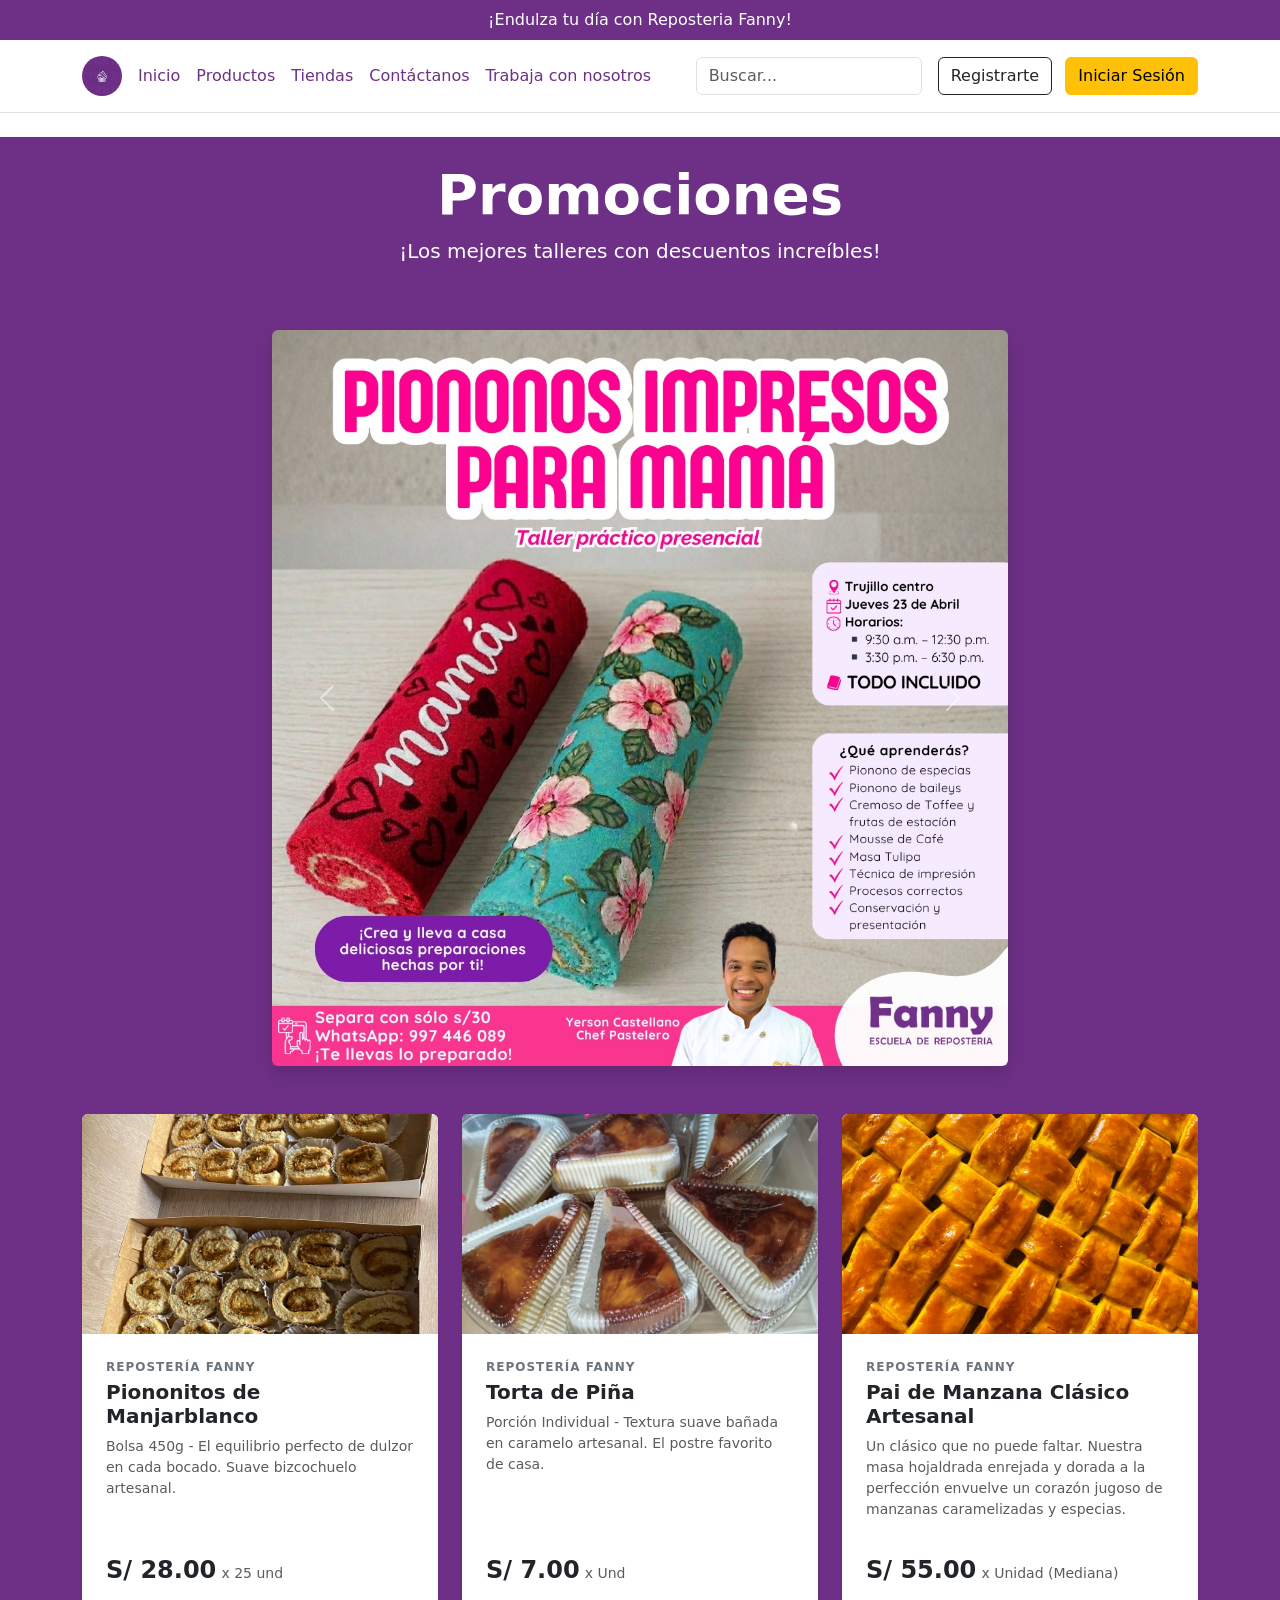
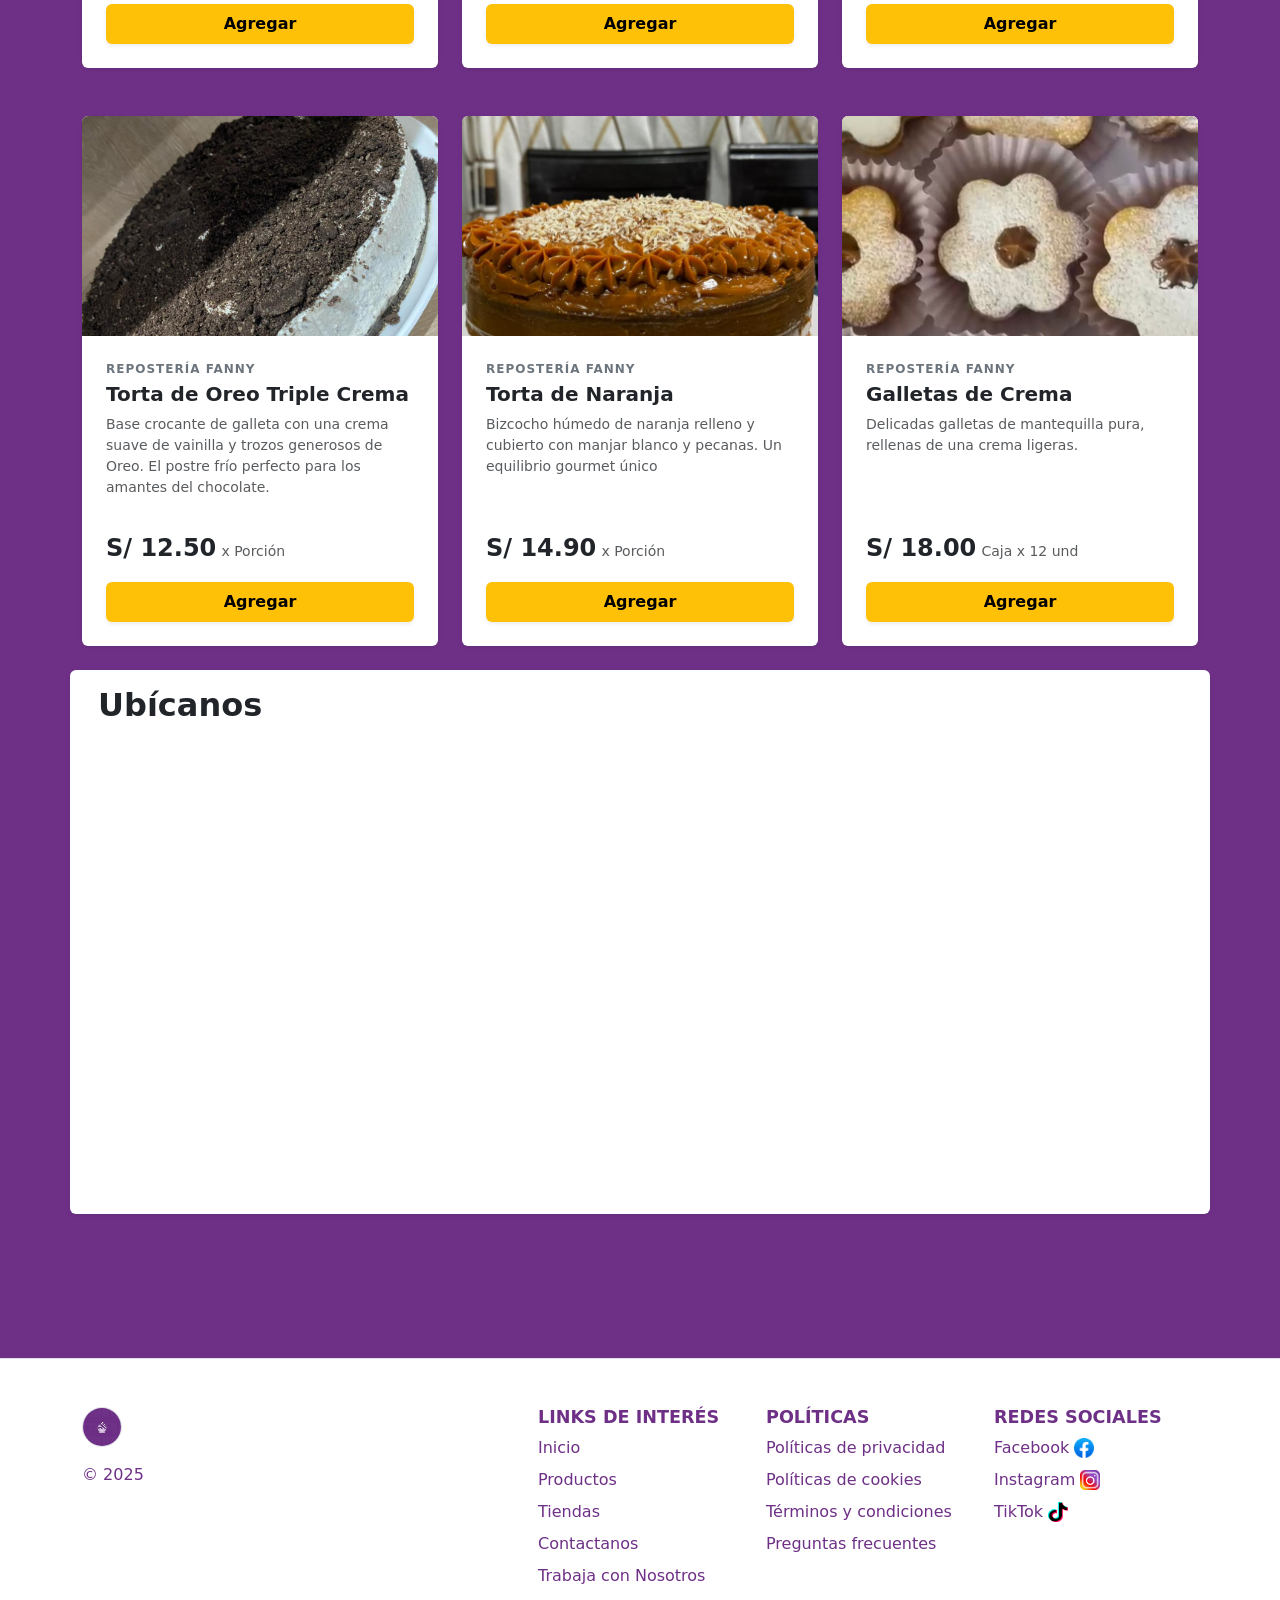
<file: index.html>
<!DOCTYPE html>
<html lang="en">
<head>
    <meta charset="UTF-8">
    <meta name="viewport" content="width=device-width, initial-scale=1.0">
    <link rel="icon" href="icon.png" type="image/png">
    <link rel="stylesheet" href="style.css">
    <link href="https://cdn.jsdelivr.net/npm/bootstrap@5.3.8/dist/css/bootstrap.min.css" rel="stylesheet" integrity="sha384-sRIl4kxILFvY47J16cr9ZwB07vP4J8+LH7qKQnuqkuIAvNWLzeN8tE5YBujZqJLB" crossorigin="anonymous">
    <title>Reposteria Fanny</title>
</head>
<body>
    <header class="border-bottom">
        <div class="cabecera text-center py-2">
            <p class="m-0">¡Endulza tu día con Reposteria Fanny!</p>
        </div>
        <nav class="p-3">
            <div class="container">
                <div class="d-flex flex-wrap align-items-center justify-content-center justify-content-lg-start">
                    <a href="index.html" class="d-flex align-items-center mb-2 mb-lg-0 text-decoration-none">
                        <img src="img/logo.jpg" alt="Logo" width="40" height="40" class="me-2 rounded-circle">
                    </a>

                    <ul class="nav col-12 col-lg-auto me-lg-auto mb-2 justify-content-center mb-md-0">
                        <li><a href="index.html" class="nav-link px-2">Inicio</a></li>
                        <li><a href="#" class="nav-link px-2">Productos</a></li>
                        <li><a href="#" class="nav-link px-2">Tiendas</a></li>
                        <li><a href="#" class="nav-link px-2">Contáctanos</a></li>
                        <li><a href="#" class="nav-link px-2">Trabaja con nosotros</a></li>
                    </ul>

                    <form class="col-12 col-lg-auto mb-3 mb-lg-0 me-lg-3" role="search">
                        <input type="search" class="form-control" placeholder="Buscar..." aria-label="Search">
                    </form>

                    <div class="text-end">
                        <a href="registro.html" class="btn btn-outline-dark me-2">Registrarte</a>
                        <a href="login.html" class="btn btn-warning">Iniciar Sesión</a>
                    </div>
                </div>
            </div>
        </nav>
    </header>
  <div class="container-fluid px-0 mt-4">
    <div class="promo-banner shadow-sm">
        <div class="py-4 text-center">
            <h1 class="display-4 fw-bold">Promociones</h1>
            <p class="lead">¡Los mejores talleres con descuentos increíbles!</p>
        </div>

        <div class="container mt-4 mb-0">
            <div class="row justify-content-center">
                <div class="col-md-8">
                    <div id="carouselExampleControls" class="carousel slide shadow" data-bs-ride="carousel">
                        <div class="carousel-inner rounded">
                            <div class="carousel-item active"> <img src="img/promo1.jpg" class="d-block w-100" style="height: 20%;; object-fit: cover;" alt="Promo 1">
                            </div>
                            <div class="carousel-item">
                                <img src="img/promo2.jpg" class="d-block w-100" style="height: 20%; object-fit: cover;" alt="Promo 2">
                            </div>
                            <div class="carousel-item">
                                <img src="img/promo3.jpg" class="d-block w-100" style="height: 20%;; object-fit: cover;" alt="Promo 3">
                            </div>
                        </div>

                        <button class="carousel-control-prev" type="button" data-bs-target="#carouselExampleControls" data-bs-slide="prev">
                            <span class="carousel-control-prev-icon" aria-hidden="true"></span>
                            <span class="visually-hidden">Anterior</span>
                        </button>
                        <button class="carousel-control-next" type="button" data-bs-target="#carouselExampleControls" data-bs-slide="next">
                            <span class="carousel-control-next-icon" aria-hidden="true"></span>
                            <span class="visually-hidden">Siguiente</span>
                        </button>
                    </div> 
                    </div>
                </div>
            </div>
 <div class="container py-5">
    <div class="row g-4">
        
        <div class="col-md-4">
            <div class="card h-100 border-0 shadow-sm custom-card">
                <div class="card-img-wrapper">
                    <img src="img/Piononos.jpeg" alt="Piononitos">
                </div>
                <div class="card-body d-flex flex-column p-4">
                    <span class="brand-label fw-bold text-uppercase mb-1">Repostería Fanny</span>
                    <h5 class="card-title fw-bold mb-2">Piononitos de Manjarblanco</h5>
                    <p class="card-text small text-muted flex-grow-1">
                        Bolsa 450g - El equilibrio perfecto de dulzor en cada bocado. Suave bizcochuelo artesanal.
                    </p>
                    <div class="mt-3 mb-3">
                        <span class="price-tag fw-bold">S/ 28.00</span>
                        <small class="text-muted"> x 25 und</small>
                    </div>
                    <button class="btn btn-warning w-100 fw-bold py-2 shadow-sm border-0" style="background-color: #ffc107;">Agregar</button>
                </div>
            </div>
        </div>

        <div class="col-md-4">
            <div class="card h-100 border-0 shadow-sm custom-card">
                <div class="card-img-wrapper">
                    <img src="img/torta_de_piña.jpeg" alt="Torta de Piña">
                </div>
                <div class="card-body d-flex flex-column p-4">
                    <span class="brand-label fw-bold text-uppercase mb-1">Repostería Fanny</span>
                    <h5 class="card-title fw-bold mb-2">Torta de Piña</h5>
                    <p class="card-text small text-muted flex-grow-1">
                        Porción Individual - Textura suave bañada en caramelo artesanal. El postre favorito de casa.
                    </p>
                    <div class="mt-3 mb-3">
                        <span class="price-tag fw-bold">S/ 7.00</span>
                        <small class="text-muted"> x Und</small>
                    </div>
                    <button class="btn btn-warning w-100 fw-bold py-2 shadow-sm border-0" style="background-color: #ffc107;">Agregar</button>
                </div>
            </div>
        </div>

        <div class="col-md-4">
            <div class="card h-100 border-0 shadow-sm custom-card">
                <div class="card-img-wrapper">
                    <img src="img/pai.jpg" alt="pai">
                </div>
                <div class="card-body d-flex flex-column p-4">
                    <span class="brand-label fw-bold text-uppercase mb-1">Repostería Fanny</span>
                    <h5 class="card-title fw-bold mb-2">Pai de Manzana Clásico Artesanal</h5>
                    <p class="card-text small text-muted flex-grow-1">
                        Un clásico que no puede faltar. Nuestra masa hojaldrada enrejada y dorada a la perfección envuelve un corazón jugoso de manzanas caramelizadas y especias.
                    </p>
                    <div class="mt-3 mb-3">
                        <span class="price-tag fw-bold">S/ 55.00</span>
                        <small class="text-muted"> x Unidad (Mediana)</small>
                    </div>
                    <button class="btn btn-warning w-100 fw-bold py-2 shadow-sm border-0" style="background-color: #ffc107;">Agregar</button>
                </div>
            </div>
        </div>
         <div class="container py-5">
    <div class="row g-4">
        
        <div class="col-md-4">
            <div class="card h-100 border-0 shadow-sm custom-card">
                <div class="card-img-wrapper">
                    <img src="img/torta_oreo.jpg" alt="Torta de Oreo">
                </div>
                <div class="card-body d-flex flex-column p-4">
                    <span class="brand-label fw-bold text-uppercase mb-1">Repostería Fanny</span>
                    <h5 class="card-title fw-bold mb-2">Torta de Oreo Triple Crema</h5>
                    <p class="card-text small text-muted flex-grow-1">
                        Base crocante de galleta con una crema suave de vainilla y trozos generosos de Oreo. El postre frío perfecto para los amantes del chocolate.
                    </p>
                    <div class="mt-3 mb-3">
                        <span class="price-tag fw-bold">S/ 12.50</span>
                        <small class="text-muted"> x Porción</small>
                    </div>
                    <button class="btn btn-warning w-100 fw-bold py-2 shadow-sm border-0" style="background-color: #ffc107;">Agregar</button>
                </div>
            </div>
        </div>

        <div class="col-md-4">
            <div class="card h-100 border-0 shadow-sm custom-card">
                <div class="card-img-wrapper">
                    <img src="img/torta_de_naranja.jpg" alt="Torta de Chocolate y Caramelo">
                </div>
                <div class="card-body d-flex flex-column p-4">
                    <span class="brand-label fw-bold text-uppercase mb-1">Repostería Fanny</span>
                    <h5 class="card-title fw-bold mb-2">Torta de Naranja</h5>
                    <p class="card-text small text-muted flex-grow-1">
                        Bizcocho húmedo de naranja relleno y cubierto con manjar blanco y pecanas. Un equilibrio gourmet único
                    </p>
                    <div class="mt-3 mb-3">
                        <span class="price-tag fw-bold">S/ 14.90</span>
                        <small class="text-muted"> x Porción</small>
                    </div>
                    <button class="btn btn-warning w-100 fw-bold py-2 shadow-sm border-0" style="background-color: #ffc107;">Agregar</button>
                </div>
            </div>
        </div>

        <div class="col-md-4">
            <div class="card h-100 border-0 shadow-sm custom-card">
                <div class="card-img-wrapper">
                    <img src="img/galleta_crema.jpg" alt="Galletas de Mantequilla">
                </div>
                <div class="card-body d-flex flex-column p-4">
                    <span class="brand-label fw-bold text-uppercase mb-1">Repostería Fanny</span>
                    <h5 class="card-title fw-bold mb-2">Galletas de Crema</h5>
                    <p class="card-text small text-muted flex-grow-1">
                        Delicadas galletas de mantequilla pura, rellenas de una crema ligeras.
                    </p>
                    <div class="mt-3 mb-3">
                        <span class="price-tag fw-bold">S/ 18.00</span>
                        <small class="text-muted"> Caja x 12 und</small>
                    </div>
                    <button class="btn btn-warning w-100 fw-bold py-2 shadow-sm border-0" style="background-color: #ffc107;">Agregar</button>
                </div>
            </div>
        </div>
        <div class="card h-100 border-0 shadow-sm custom-card">
                <div class="card-body">
            <h2 class="fw-bold mb-3">Ubícanos</h2>
            <iframe src="https://www.google.com/maps/embed?pb=!1m18!1m12!1m3!1d3949.8845862780095!2d-79.02899262413187!3d-8.113232691916005!2m3!1f0!2f0!3f0!3m2!1i1024!2i768!4f13.1!3m3!1m2!1s0x91ad3d83b5457c7d%3A0x41e4fc3e2f25bf1e!2sJir%C3%B3n%20Orbegoso%20680%2C%20Trujillo%2013001!5e0!3m2!1ses!2spe!4v1776361163061!5m2!1ses!2spe" width="100%" height="450" style="border:0;" allowfullscreen="" loading="lazy" referrerpolicy="no-referrer-when-downgrade"></iframe>
        </div>
    </div>
    </div>
</div>
    </div>
</div>

      <footer class="footer-reposteria border-top w-100">
    <div class="container pt-5">
        <div class="row row-cols-1 row-cols-sm-2 row-cols-md-5">
            <div class="col mb-3">
                <a href="index.html" class="d-flex align-items-center mb-3 text-decoration-none">
                    <img src="img/logo.jpg" alt="Logo" width="40" height="40" class="rounded-circle border border-purple">
                </a>
                <p>© 2025</p>
            </div>

            <div class="col mb-3"></div> <div class="col mb-3">
                <h5 class="footer-title">LINKS DE INTERÉS</h5>
                <ul class="nav flex-column">
                    <li class="nav-item mb-2"><a href="#" class="nav-link p-0">Inicio</a></li>
                    <li class="nav-item mb-2"><a href="#" class="nav-link p-0">Productos</a></li>
                    <li class="nav-item mb-2"><a href="#" class="nav-link p-0">Tiendas</a></li>
                    <li class="nav-item mb-2"><a href="#" class="nav-link p-0">Contactanos</a></li>
                    <li class="nav-item mb-2"><a href="#" class="nav-link p-0">Trabaja con Nosotros</a></li>
                </ul>
            </div>
            <div class="col mb-3">
                <h5 class="footer-title">POLÍTICAS</h5>
                <ul class="nav flex-column">
                    <li class="nav-item mb-2"><a href="#" class="nav-link p-0">Políticas de privacidad</a></li>
                    <li class="nav-item mb-2"><a href="#" class="nav-link p-0">Políticas de cookies</a></li>
                    <li class="nav-item mb-2"><a href="#" class="nav-link p-0">Términos y condiciones</a></li>
                    <li class="nav-item mb-2"><a href="#" class="nav-link p-0">Preguntas frecuentes</a></li>
                </ul>
            </div>

            <div class="col mb-3">
                <h5 class="footer-title">REDES SOCIALES</h5>
                <ul class="nav flex-column">
                    <li class="nav-item mb-2"><a href="https://www.facebook.com/FannyAccesoriosDeReposteria/" class="nav-link p-0 img-fluid">Facebook <img src="img/facebook-icon.png" alt="Facebook" width="20" height="20"></a></li>
                    <li class="nav-item mb-2"><a href="https://l.facebook.com/l.php?u=https%3A%2F%2Fwww.instagram.com%2Ffannyaccesoriosdereposteria%3Ffbclid%3DIwZXh0bgNhZW0CMTAAYnJpZBExelJvUlJ5TEJVMDJXN0pjdHNydGMGYXBwX2lkEDIyMjAzOTE3ODgyMDA4OTIAAR53cmugeSFxqcC6rG__LhVDyBOvtDj29dRccJvs854P_AUSqkjqv7GCrhIj5g_aem_hWxPMHQzwizPK7tuMA5d2w&h=AT46NLD3ytoourMOl7hYH9uGkQStY8wUwkt2HsrFkjQu7aCDerwFJEZ8V-l4h8QDH_vDskFBAxQ47pb4YFqNUSRnafPoYi-OVWZzvm3iaOgwulrAArCb069BrteAULRqoznj" class="nav-link p-0 img-fluid">Instagram <img src="img/instagram-icon.png" alt="Instagram" width="20" height="20"></a></li>
                    <li class="nav-item mb-2"><a href="https://www.tiktok.com/@fannyaccesoriostrujillo" class="nav-link p-0 img-fluid">TikTok <img src="img/tiktok-icon.png" alt="TikTok" width="20" height="20"></a></li>
                </ul>
            </div>
        </div>
    </div>
</footer>
    <script src="https://cdn.jsdelivr.net/npm/bootstrap@5.3.8/dist/js/bootstrap.bundle.min.js" integrity="sha384-FKyoEForCGlyvwx9Hj09JcYn3nv7wiPVlz7YYwJrWVcXK/BmnVDxM+D2scQbITxI" crossorigin="anonymous"></script>
</body>
</html>
</file>
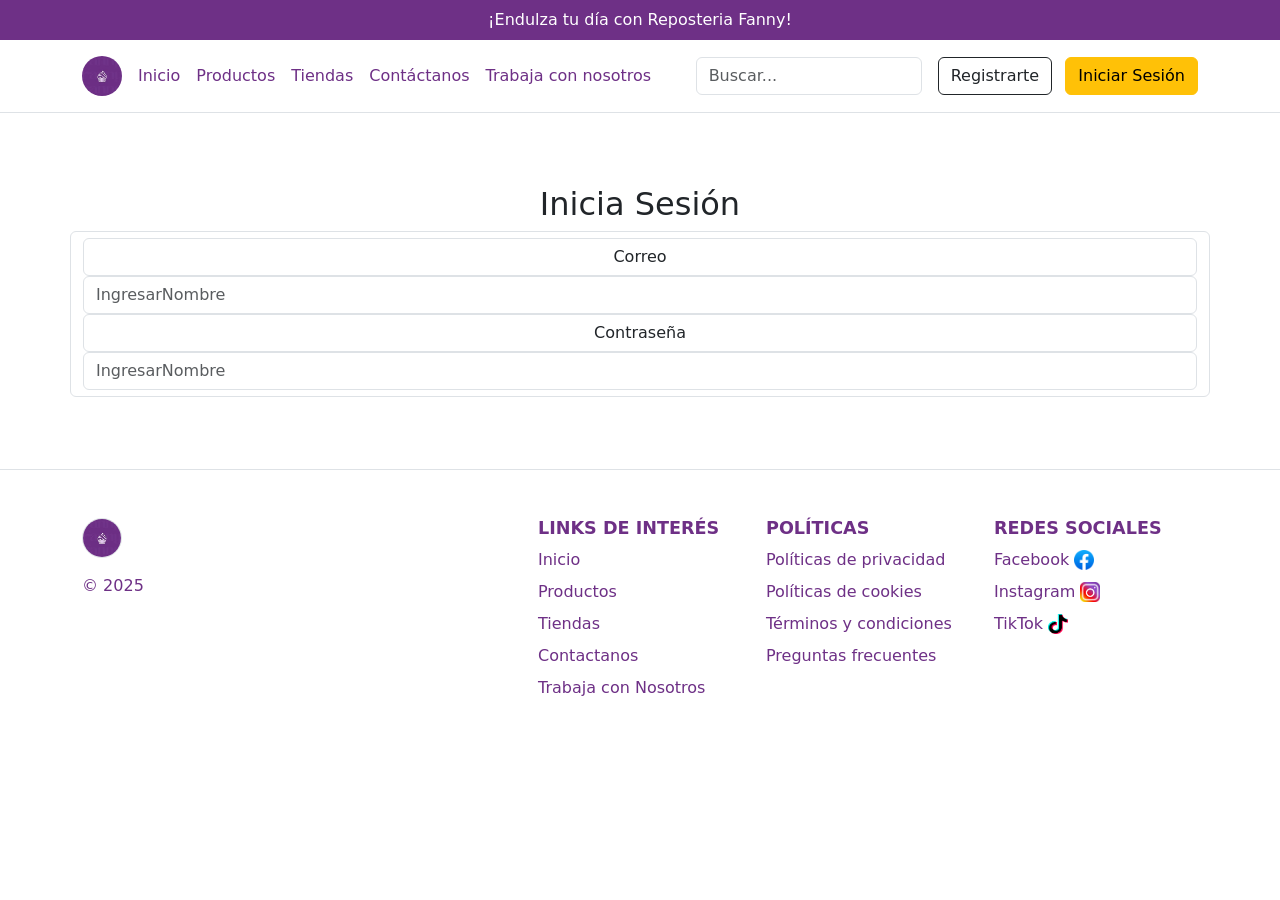
<file: login.html>
<!DOCTYPE html>
<html lang="en">

<head>
    <meta charset="UTF-8">
    <meta name="viewport" content="width=device-width, initial-scale=1.0">
    <link rel="favicon" href="icon.png">
    <link rel="stylesheet" href="style.css">
    <link href="https://cdn.jsdelivr.net/npm/bootstrap@5.3.8/dist/css/bootstrap.min.css" rel="stylesheet"
        integrity="sha384-sRIl4kxILFvY47J16cr9ZwB07vP4J8+LH7qKQnuqkuIAvNWLzeN8tE5YBujZqJLB" crossorigin="anonymous">
    <title>Reposteria Fanny</title>
</head>

<body>
    <header class="border-bottom">
        <div class="cabecera text-center py-2">
            <p class="m-0">¡Endulza tu día con Reposteria Fanny!</p>
        </div>
        <nav class="p-3">
            <div class="container">
                <div class="d-flex flex-wrap align-items-center justify-content-center justify-content-lg-start">
                    <a href="index.html" class="d-flex align-items-center mb-2 mb-lg-0 text-decoration-none">
                        <img src="img/logo.jpg" alt="Logo" width="40" height="40" class="me-2 rounded-circle">
                    </a>

                    <ul class="nav col-12 col-lg-auto me-lg-auto mb-2 justify-content-center mb-md-0">
                        <li><a href="index.html" class="nav-link px-2">Inicio</a></li>
                        <li><a href="#" class="nav-link px-2">Productos</a></li>
                        <li><a href="#" class="nav-link px-2">Tiendas</a></li>
                        <li><a href="#" class="nav-link px-2">Contáctanos</a></li>
                        <li><a href="#" class="nav-link px-2">Trabaja con nosotros</a></li>
                    </ul>

                    <form class="col-12 col-lg-auto mb-3 mb-lg-0 me-lg-3" role="search">
                        <input type="search" class="form-control" placeholder="Buscar..." aria-label="Search">
                    </form>

                    <div class="text-end">
                        <a href="registro.html" class="btn btn-outline-dark me-2">Registrarte</a>
                        <a href="login.html" class="btn btn-warning">Iniciar Sesión</a>
                    </div>
                </div>
            </div>
        </nav>
    </header>

    <body>
        <div class="container px-0 mt-5 p-4 text-center">
            <h2>Inicia Sesión</h2>
            <form class="form-control">
                <label class="form-control">Correo</label>
                <input class="form-control" type="text" placeholder="IngresarNombre" required>

                <label class="form-control">Contraseña</label>
                <input class="form-control" type="text" placeholder="IngresarNombre" required>
            </form>
        </div>
    </body>
    <footer class="footer-reposteria border-top w-100">
        <div class="container pt-5">
            <div class="row row-cols-1 row-cols-sm-2 row-cols-md-5">
                <div class="col mb-3">
                    <a href="index.html" class="d-flex align-items-center mb-3 text-decoration-none">
                        <img src="img/logo.jpg" alt="Logo" width="40" height="40"
                            class="rounded-circle border border-purple">
                    </a>
                    <p>© 2025</p>
                </div>
                <div class="col mb-3"></div>
                <div class="col mb-3">
                    <h5 class="footer-title">LINKS DE INTERÉS</h5>
                    <ul class="nav flex-column">
                        <li class="nav-item mb-2"><a href="#" class="nav-link p-0">Inicio</a></li>
                        <li class="nav-item mb-2"><a href="#" class="nav-link p-0">Productos</a></li>
                        <li class="nav-item mb-2"><a href="#" class="nav-link p-0">Tiendas</a></li>
                        <li class="nav-item mb-2"><a href="#" class="nav-link p-0">Contactanos</a></li>
                        <li class="nav-item mb-2"><a href="#" class="nav-link p-0">Trabaja con Nosotros</a></li>
                    </ul>
                </div>
                <div class="col mb-3">
                    <h5 class="footer-title">POLÍTICAS</h5>
                    <ul class="nav flex-column">
                        <li class="nav-item mb-2"><a href="#" class="nav-link p-0">Políticas de privacidad</a></li>
                        <li class="nav-item mb-2"><a href="#" class="nav-link p-0">Políticas de cookies</a></li>
                        <li class="nav-item mb-2"><a href="#" class="nav-link p-0">Términos y condiciones</a></li>
                        <li class="nav-item mb-2"><a href="#" class="nav-link p-0">Preguntas frecuentes</a></li>
                    </ul>
                </div>
                <div class="col mb-3">
                    <h5 class="footer-title">REDES SOCIALES</h5>
                    <ul class="nav flex-column">
                        <li class="nav-item mb-2">
                            <a href="https://www.facebook.com/FannyAccesoriosDeReposteria/"
                                class="nav-link p-0 img-fluid">Facebook <img src="img/facebook-icon.png" alt="Facebook"
                                    width="20" height="20"></a>
                        </li>
                        <li class="nav-item mb-2">
                            <a href="https://l.facebook.com/l.php?u=https%3A%2F%2Fwww.instagram.com%2Ffannyaccesoriosdereposteria%3Ffbclid%3DIwZXh0bgNhZW0CMTAAYnJpZBExelJvUlJ5TEJVMDJXN0pjdHNydGMGYXBwX2lkEDIyMjAzOTE3ODgyMDA4OTIAAR53cmugeSFxqcC6rG__LhVDyBOvtDj29dRccJvs854P_AUSqkjqv7GCrhIj5g_aem_hWxPMHQzwizPK7tuMA5d2w&h=AT46NLD3ytoourMOl7hYH9uGkQStY8wUwkt2HsrFkjQu7aCDerwFJEZ8V-l4h8QDH_vDskFBAxQ47pb4YFqNUSRnafPoYi-OVWZzvm3iaOgwulrAArCb069BrteAULRqoznj"
                                class="nav-link p-0 img-fluid">Instagram <img src="img/instagram-icon.png"
                                    alt="Instagram" width="20" height="20"></a>
                        </li>
                        <li class="nav-item mb-2">
                            <a href="https://www.tiktok.com/@fannyaccesoriostrujillo"
                                class="nav-link p-0 img-fluid">TikTok <img src="img/tiktok-icon.png" alt="TikTok"
                                    width="20" height="20"></a>
                        </li>
                    </ul>
                </div>
            </div>
        </div>
    </footer>
    <script src="https://cdn.jsdelivr.net/npm/bootstrap@5.3.8/dist/js/bootstrap.bundle.min.js"
        integrity="sha384-FKyoEForCGlyvwx9Hj09JcYn3nv7wiPVlz7YYwJrWVcXK/BmnVDxM+D2scQbITxI"
        crossorigin="anonymous"></script>
</body>

</html>
</file>
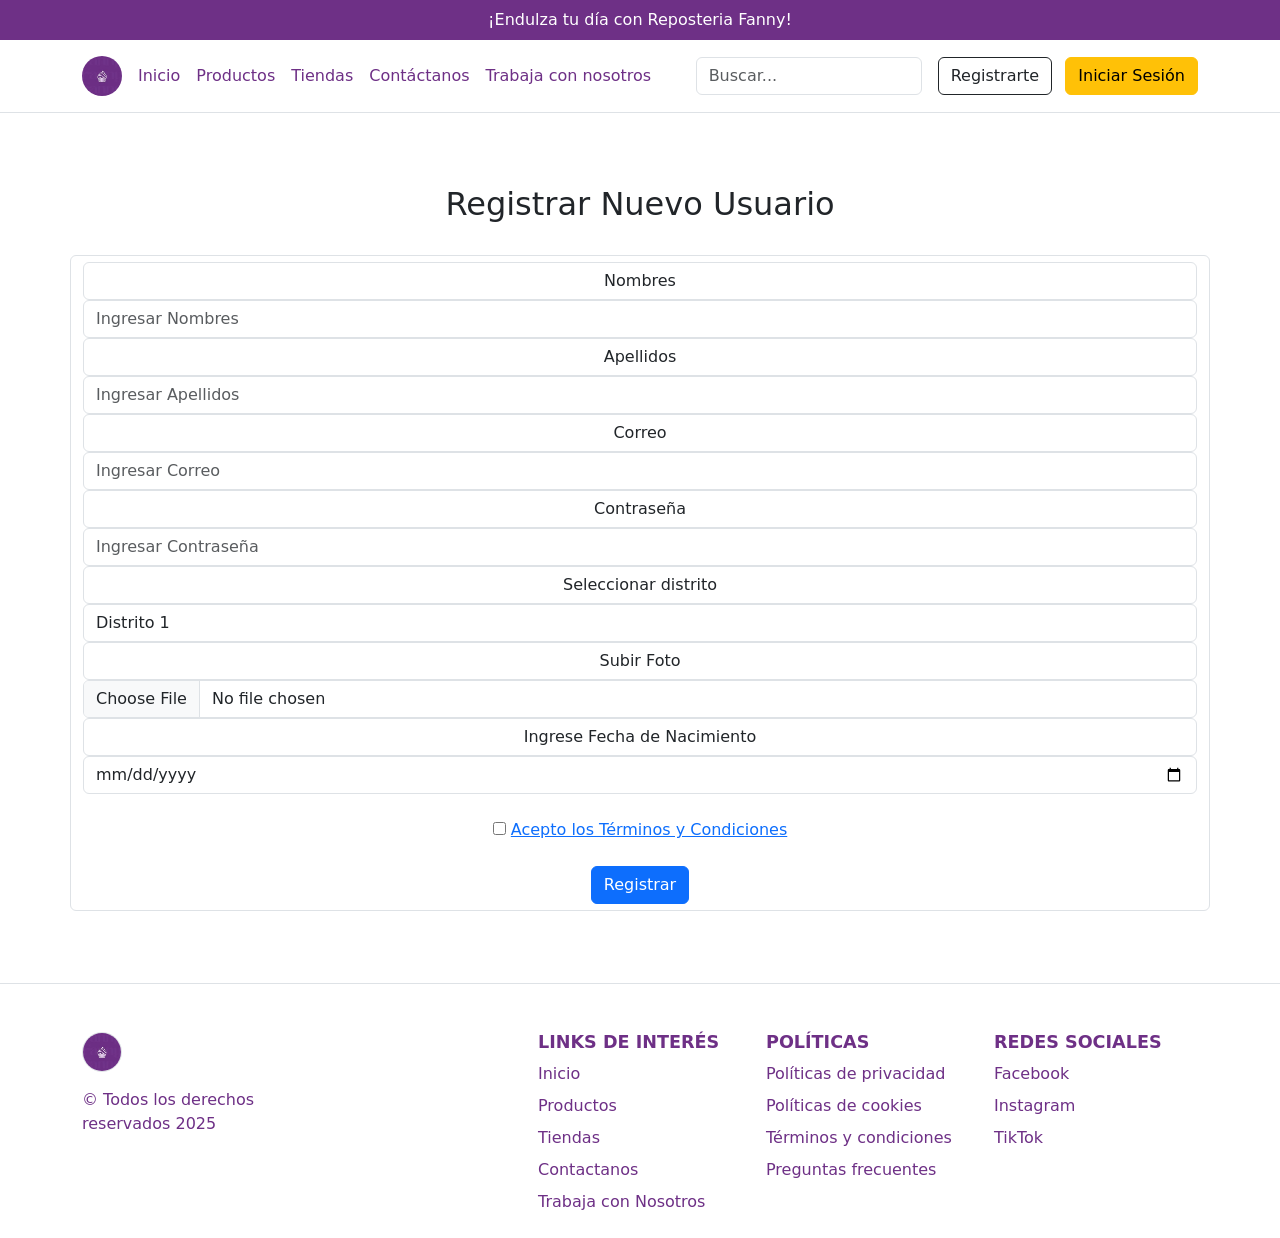
<file: registro.html>
<!DOCTYPE html>
<html lang="en">

<head>
    <meta charset="UTF-8">
    <meta name="viewport" content="width=device-width, initial-scale=1.0">
    <link rel="icon" href="icon.png">
    <link rel="stylesheet" href="style.css">
    <link href="https://cdn.jsdelivr.net/npm/bootstrap@5.3.8/dist/css/bootstrap.min.css" rel="stylesheet"
        integrity="sha384-sRIl4kxILFvY47J16cr9ZwB07vP4J8+LH7qKQnuqkuIAvNWLzeN8tE5YBujZqJLB" crossorigin="anonymous">
    <title>Reposteria Fanny</title>
</head>

<body>
    <header class="border-bottom">
        <div class="cabecera text-center py-2">
            <p class="m-0">¡Endulza tu día con Reposteria Fanny!</p>
        </div>
        <nav class="p-3">
            <div class="container">
                <div class="d-flex flex-wrap align-items-center justify-content-center justify-content-lg-start">
                    <a href="index.html" class="d-flex align-items-center mb-2 mb-lg-0 text-decoration-none">
                        <img src="img/logo.jpg" alt="Logo" width="40" height="40" class="me-2 rounded-circle">
                    </a>
                    <ul class="nav col-12 col-lg-auto me-lg-auto mb-2 justify-content-center mb-md-0">
                        <li><a href="index.html" class="nav-link px-2">Inicio</a></li>
                        <li><a href="#" class="nav-link px-2">Productos</a></li>
                        <li><a href="#" class="nav-link px-2">Tiendas</a></li>
                        <li><a href="#" class="nav-link px-2">Contáctanos</a></li>
                        <li><a href="#" class="nav-link px-2">Trabaja con nosotros</a></li>
                    </ul>

                    <form class="col-12 col-lg-auto mb-3 mb-lg-0 me-lg-3" role="search">
                        <input type="search" class="form-control" placeholder="Buscar..." aria-label="Search">
                    </form>

                    <div class="text-end">
                        <a href="registro.html" class="btn btn-outline-dark me-2">Registrarte</a>
                        <a href="login.html" class="btn btn-warning">Iniciar Sesión</a>
                    </div>
                </div>
            </div>
        </nav>
    </header>

    <div class="container px-0 mt-5 p-4 text-center">
        <h2>Registrar Nuevo Usuario</h2>
        <br>
        <form class="form-control" id="registroForm">
            <label class="form-control">Nombres</label>
            <input class="form-control" type="text" placeholder="Ingresar Nombres" required>

            <label class="form-control">Apellidos</label>
            <input class="form-control" type="text" placeholder="Ingresar Apellidos" required>

            <label class="form-control">Correo</label>
            <input class="form-control" type="email" placeholder="Ingresar Correo" required>

            <label class="form-control">Contraseña</label>
            <input class="form-control" type="password" placeholder="Ingresar Contraseña" required>

            <label class="form-control">Seleccionar distrito</label>
            <select class="form-control">
                <option>Distrito 1</option>
                <option>Distrito 2</option>
                <option>Distrito 3</option>
                <option>Distrito 4</option>
                <option>Distrito 5</option>
            </select>

            <label class="form-control">Subir Foto</label>
            <input type="file" class="form-control">

            <label class="form-control">Ingrese Fecha de Nacimiento</label>
            <input class="form-control" type="date">
            <br>

            <input type="checkbox" id="terminosCheck">
            <a href="#" data-bs-toggle="modal" data-bs-target="#modalTerminos">Acepto los Términos y Condiciones</a>
            <br><br>

            <button type="submit" class="btn btn-primary">Registrar</button>
        </form>
    </div>
    <div class="modal fade" id="modalTerminos" tabindex="-1" aria-labelledby="modalTerminosLabel" aria-hidden="true">
        <div class="modal-dialog">
            <div class="modal-content rounded-4 shadow">
                <div class="modal-body p-5">
                    <h2 class="fw-bold mb-3" id="modalTerminosLabel">Términos y Condiciones</h2>
                    <p>Al registrarte aceptas nuestras políticas de privacidad y condiciones de uso...</p>
                    <button type="button" class="btn btn-lg btn-primary mt-3 w-100"
                        data-bs-dismiss="modal">Cerrar</button>
                </div>
            </div>
        </div>
    </div>

    <footer class="footer-reposteria border-top w-100">
        <div class="container pt-5">
            <div class="row row-cols-1 row-cols-sm-2 row-cols-md-5">
                <div class="col mb-3">
                    <a href="index.html" class="d-flex align-items-center mb-3 text-decoration-none">
                        <img src="img/logo.jpg" alt="Logo" width="40" height="40"
                            class="rounded-circle border border-purple">
                    </a>
                    <p>© Todos los derechos reservados 2025</p>
                </div>
                <div class="col mb-3"></div>
                <div class="col mb-3">
                    <h5 class="footer-title">LINKS DE INTERÉS</h5>
                    <ul class="nav flex-column">
                        <li class="nav-item mb-2"><a href="#" class="nav-link p-0">Inicio</a></li>
                        <li class="nav-item mb-2"><a href="#" class="nav-link p-0">Productos</a></li>
                        <li class="nav-item mb-2"><a href="#" class="nav-link p-0">Tiendas</a></li>
                        <li class="nav-item mb-2"><a href="#" class="nav-link p-0">Contactanos</a></li>
                        <li class="nav-item mb-2"><a href="#" class="nav-link p-0">Trabaja con Nosotros</a></li>
                    </ul>
                </div>
                <div class="col mb-3">
                    <h5 class="footer-title">POLÍTICAS</h5>
                    <ul class="nav flex-column">
                        <li class="nav-item mb-2"><a href="#" class="nav-link p-0">Políticas de privacidad</a></li>
                        <li class="nav-item mb-2"><a href="#" class="nav-link p-0">Políticas de cookies</a></li>
                        <li class="nav-item mb-2"><a href="#" class="nav-link p-0">Términos y condiciones</a></li>
                        <li class="nav-item mb-2"><a href="#" class="nav-link p-0">Preguntas frecuentes</a></li>
                    </ul>
                </div>
                <div class="col mb-3">
                    <h5 class="footer-title">REDES SOCIALES</h5>
                    <ul class="nav flex-column">
                        <li class="nav-item mb-2"><a href="#" class="nav-link p-0 img-fluid">Facebook</a></li>
                        <li class="nav-item mb-2"><a href="#" class="nav-link p-0 img-fluid">Instagram</a></li>
                        <li class="nav-item mb-2"><a href="#" class="nav-link p-0 img-fluid">TikTok</a></li>
                    </ul>
                </div>
            </div>
        </div>
    </footer>

    <script src="https://cdn.jsdelivr.net/npm/bootstrap@5.3.8/dist/js/bootstrap.bundle.min.js"
        integrity="sha384-FKyoEForCGlyvwx9Hj09JcYn3nv7wiPVlz7YYwJrWVcXK/BmnVDxM+D2scQbITxI"
        crossorigin="anonymous"></script>

    <script>
        document.getElementById('registroForm').addEventListener('submit', function (e) {
            e.preventDefault();
            if (!document.getElementById('terminosCheck').checked) {
                alert("Debes aceptar los términos y condiciones.");
                return;
            }
            alert("¡Cuenta creada con éxito!");
            this.reset();
        });
    </script>
</body>

</html>
</file>
<file: style.css>
:root {
    --purple-fanny: #6e3086;
    --yellow-fanny: #F9D71C;
}

header .nav-link, 
.footer-reposteria .nav-link {
    color: var(--purple-fanny);
    transition: color 0.3s ease; 
}

header .nav-link:hover, 
.footer-reposteria .nav-link:hover {
    color: var(--yellow-fanny);
}


.cabecera {
    background-color: var(--purple-fanny);
    color: white;
    width: 100%; 
}

.productos-container {
    background-color: var(--yellow-fanny);
    padding: 2rem 0;
}
.promo-banner {
    background-color: var(--purple-fanny);
    color: white;
    width: 100%; 
}

.card-img-wrapper {
    height: 220px;
    overflow: hidden;
    background-color: #f8f9fa;
}

.card-img-wrapper img {
    width: 100%;
    height: 100%;
    object-fit: cover; 
    transition: transform 0.3s ease;
}
.custom-card {
    transition: transform 0.3s ease, box-shadow 0.3s ease;
    border-radius: 10px;
    overflow: hidden;
}

.custom-card:hover {
    transform: translateY(-5px);
    box-shadow: 0 10px 20px rgba(0,0,0,0.15);
}

.custom-card:hover .card-img-wrapper img {
    transform: scale(1.05);
}

.brand-label {
    font-size: 0.75rem;
    letter-spacing: 1px;
    color: #6c757d;
}

.price-tag {
    font-size: 1.5rem;
    color: #212529;
}

.cards-produtcos{
    border: 2px solid var(--purple-fanny);
    transition: transform 0.3s ease, box-shadow 0.3s ease;
}
.footer-reposteria {
    background-color: white;
    width: 100%;
    margin-top: 3rem;
}

.footer-title {
    color: var(--purple-fanny);
    font-weight: bold;
    font-size: 1.1rem;
}

.footer-reposteria p {
    color: var(--purple-fanny);
}

.border-purple {
    border: 2px solid var(--purple-fanny) 
}
</file>
